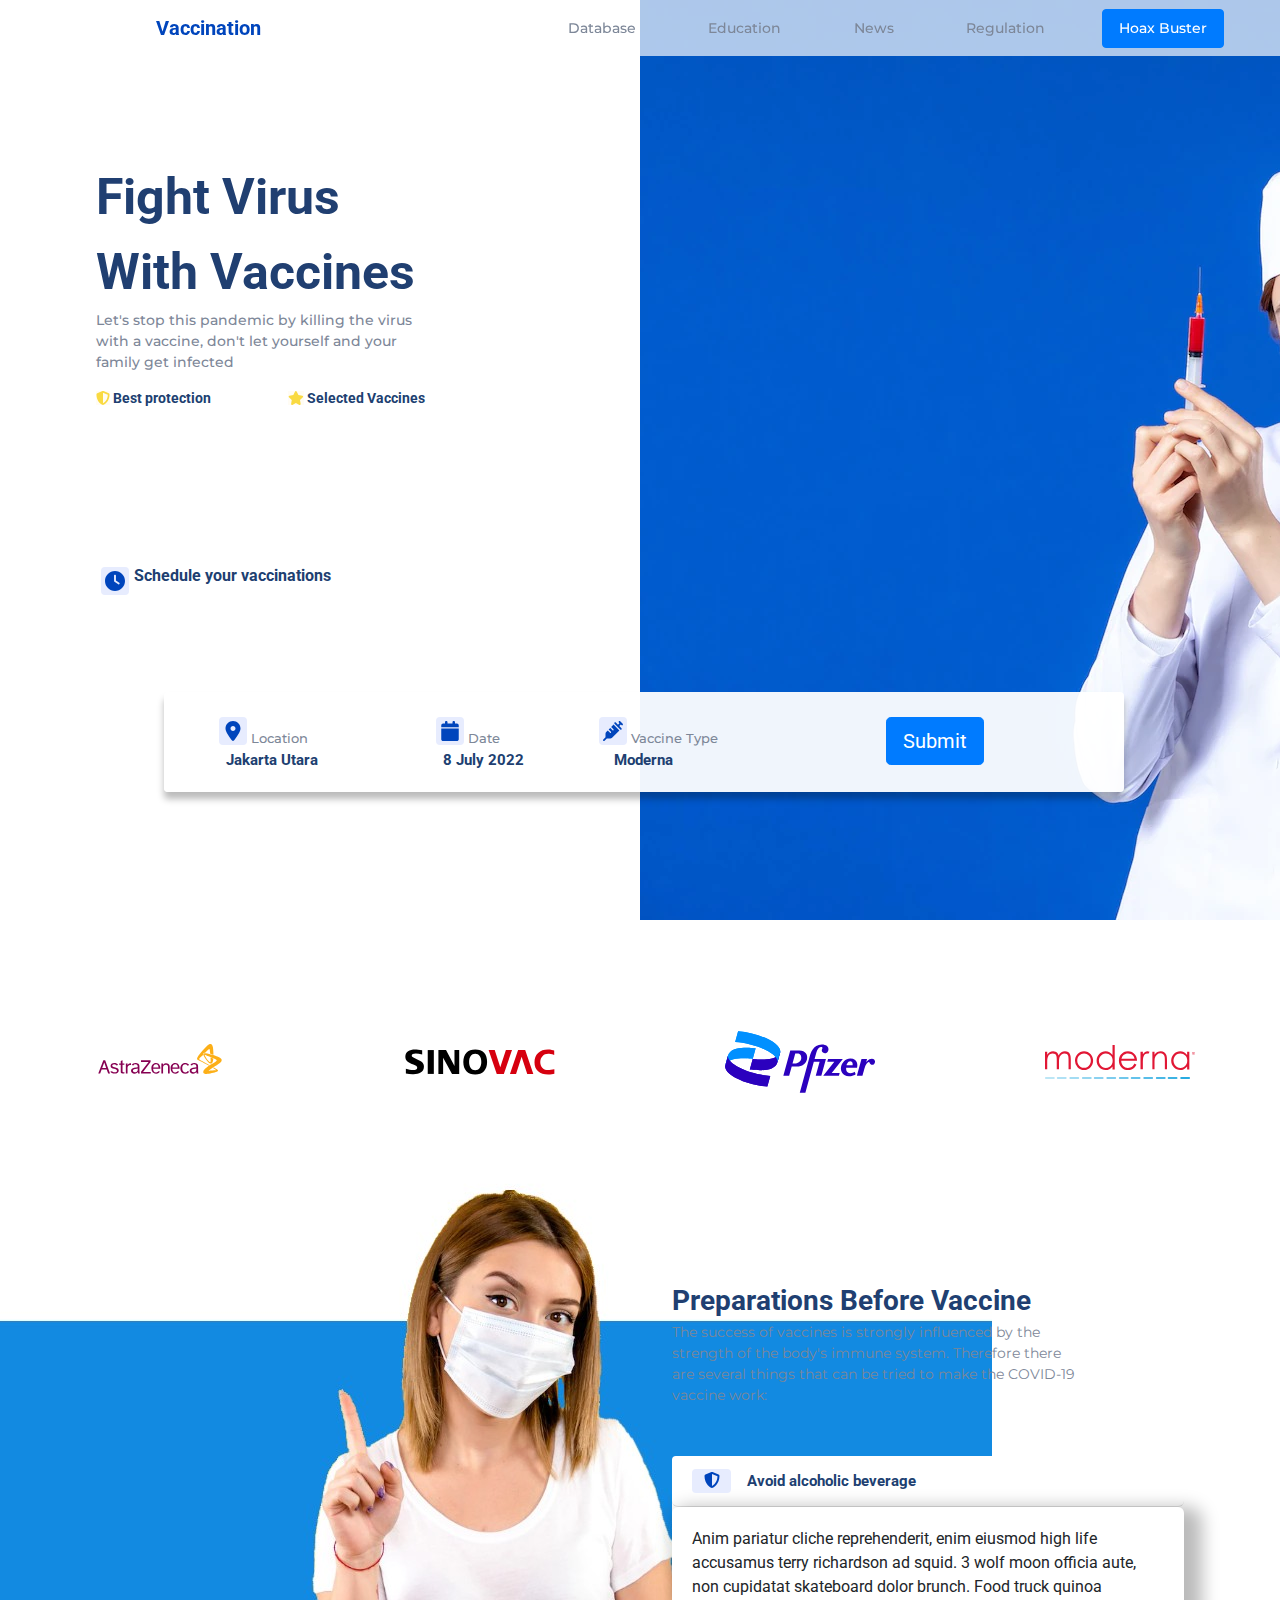
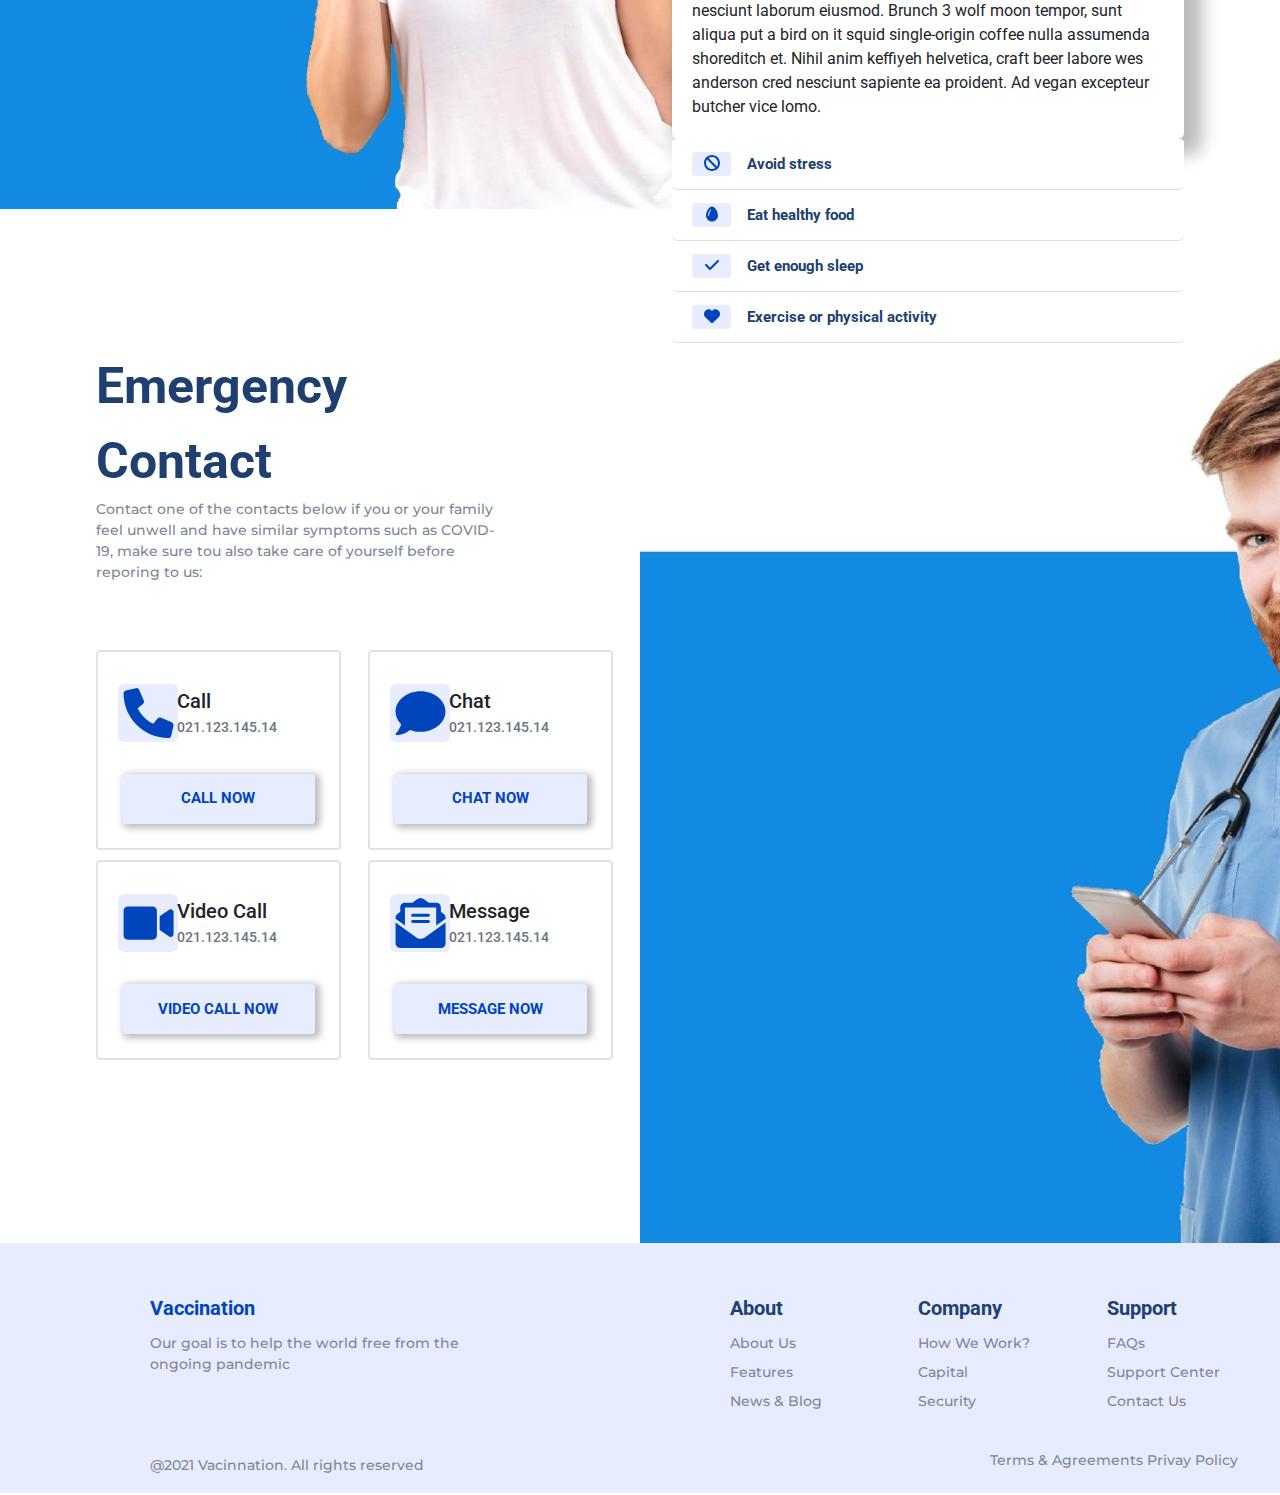
<file: pratica-ccs/index.html>
<!DOCTYPE html>
<html lang="en">

<head>
    <meta charset="UTF-8">
    <meta http-equiv="X-UA-Compatible" content="IE=edge">
    <meta name="viewport" content="width=device-width, initial-scale=1.0">
    <link rel="stylesheet" href="./src/css/index.css">
    <link rel="stylesheet" href="src/css/bootstrap.min.css">
</head>
<title>Vaccination</title>
</head>

<body>
    <nav>
        <!-- Image and text -->
        <nav class="navbar navbar-light  fixed-top menu">
            <a class="navbar-brand title" href="#">
                Vaccination
            </a>

            <a class="nav-link" href="#">Database</a>
            <a class="nav-link" href="#">Education</a>
            <a class="nav-link" href="#">News</a>
            <a class="nav-link" href="#">Regulation</a>

            <a class="nav-item nav-link btn btn-primary text-white" href="#">
                 Hoax Buster
            </a>

        </nav>

    </nav>
    <div class="container">
        <section id="generalInformation">
            <div class="col-md-12 row  ">
                <div class="col-md-6">
                    <div class="information">
                        <div class="row title-information">
                            Fight Virus With Vaccines
                        </div>
                        <div class="row description">
                            Let's stop this pandemic by killing the virus with a vaccine, don't let yourself and your
                            family
                            get infected
                        </div>
                        <div class="row icons-row">
                            <div class="col-md-6">
                                <i class="fa-solid fa-shield icon-custom"></i> Best protection
                            </div>
                            <div class="col-md-6">
                                <i class="fa-solid fa-star icon-custom"></i> Selected Vaccines
                            </div>
                        </div>

                        <div class="row schedule">
                            <i class="fa-solid fa-clock icon-clock icon-schedule"></i>

                            <div class="col-md-10 span-icon">
                                <span class=""> Schedule your vaccinations</span>

                            </div>
                        </div>
                    </div>


                </div>
                <div class="col-md-6 ">

                    <div class="column-photo">
                      <img src="src/images/enfermera.webp" alt="">
                    </div>
                </div>
            </div>
            <br>
            <br><br>


            <div class="card  col-md-9 card-info">
                <div class="col-md-9">
                    <div class="row data-headers col-md-12 description">
                        <div class="col-md-4">
                            <i class="fa-solid fa-location-dot  icon-schedule"></i>
                            Location
                        </div>
                        <div class="col-md-3">
                            <i class="fa-solid fa-calendar icon-schedule"></i>
                            Date
                        </div>
                        <div class="col-md-5">
                            <i class="fa-solid fa-syringe icon-schedule"></i>
                            Vaccine Type
                        </div>
                    </div>
                    <div class="row data col-md-12">
                        <div class="col-md-4 data-vaccination">
                            Jakarta Utara
                        </div>
                        <div class="col-md-3 data-vaccination">
                            8 July 2022
                        </div>
                        <div class="col-md-4 vaccine">
                            Moderna
                        </div>
                    </div>
                </div>
                <div class="col-md-2">
                    <a class=" btn btn-primary text-white btn-lg"> Submit</a>

                </div>

            </div>
        </section>

        <section id="logosInformation">
            <div class="text-center row">
                <section class="col-md-12" style=>
                    <div class="row footer-class">
                        <div class="col-md-3">
                            <img src="src/images/astrazeneca-seeklogo.com.svg" class="brand-vaccine" alt="">
                        </div>
                        <div class="col-md-3">
                            <img src="src/images/Sinovac_logo.svg" class="brand-vaccine" alt="">

                        </div>
                        <div class="col-md-3">
                            <img src="src/images/pfizer-new-2021-seeklogo.com-1.svg" class="brand-vaccine" alt="">

                        </div>
                        <div class="col-md-3">
                            <img src="src/images/moderna-logo.svg" class="brand-vaccine" alt="">

                        </div>
                    </div>

                </section>

            </div>
        </section>


        <section id="preparationInformation">
          <div class="col-md-12 row preparations ">
              <div class="col-md-6">
                  <div class="column-photo-left">
                    <img src="src/images/persona.jpg" alt="">
                  </div>
              </div>
              <div class="col-md-6 ">
                  <div class="preparations">
                      <div class="row subtitle-information">
                          Preparations Before Vaccine
                      </div>
                      <div class="row description-prep">
                          The success of vaccines is strongly influenced by the strength of the body's immune system.
                          Therefore there are several things that can be tried to make the COVID-19 vaccine work:
                      </div>

                      <div id="accordion">
                          <div class="card card-accordion">
                              <div class="card-header" id="headingOne">
                                  <div class="row col-md-12">
                                      <div class="col-md-1 icon-collapse">
                                          <i class="fa-solid fa-shield"></i>
                                      </div>
                                      <div class="col-md-7 ">
                                          <h5 class="mb-0">
                                              <button class="btn btn-link title-collapse" data-toggle="collapse"
                                                  data-target="#collapseOne" aria-expanded="true"
                                                  aria-controls="collapseOne">
                                                  Avoid alcoholic beverage
                                              </button>
                                          </h5>
                                      </div>

                                  </div>

                              </div>

                              <div id="collapseOne" class="collapse show" aria-labelledby="headingOne"
                                  data-parent="#accordion">
                                  <div class="card-body">
                                      Anim pariatur cliche reprehenderit, enim eiusmod high life
                                      accusamus terry richardson ad squid. 3 wolf moon officia aute,
                                      non cupidatat skateboard dolor brunch. Food truck quinoa nesciunt
                                      laborum eiusmod. Brunch 3 wolf moon tempor, sunt aliqua put a
                                      bird on it squid single-origin coffee nulla assumenda shoreditch
                                      et. Nihil anim keffiyeh helvetica, craft beer labore wes anderson
                                      cred nesciunt sapiente ea proident. Ad vegan excepteur butcher vice
                                      lomo.
                                  </div>
                              </div>
                          </div>
                          <div class="card card-accordion ">
                              <div class="card-header" id="headingTwo">
                                  <div class="row col-md-12">
                                      <div class="col-md-1 icon-collapse">
                                          <i class="fa-solid fa-ban"></i>
                                      </div>
                                      <div class="col-md-7 ">

                                          <h5 class="mb-0">
                                              <button class="btn btn-link collapsed title-collapse"
                                                  data-toggle="collapse" data-target="#collapseTwo"
                                                  aria-expanded="false" aria-controls="collapseTwo">
                                                  Avoid stress
                                              </button>
                                          </h5>
                                      </div>

                                  </div>

                              </div>
                              <div id="collapseTwo" class="collapse" aria-labelledby="headingTwo"
                                  data-parent="#accordion">
                                  <div class="card-body">
                                      Anim pariatur cliche reprehenderit, enim eiusmod high life
                                      accusamus terry richardson ad squid. 3 wolf moon officia aute,
                                      non cupidatat skateboard dolor brunch. Food truck quinoa nesciunt
                                      laborum eiusmod. Brunch 3 wolf moon tempor, sunt aliqua put a
                                      bird on it squid single-origin coffee nulla assumenda shoreditch
                                      et. Nihil anim keffiyeh helvetica, craft beer labore wes anderson
                                      cred nesciunt sapiente ea proident. Ad vegan excepteur butcher vice
                                      lomo.
                                  </div>
                              </div>
                          </div>
                          <div class="card card-accordion">
                              <div class="card-header" id="headingThree">
                                  <div class="row col-md-12">
                                      <div class="col-md-1 icon-collapse">
                                          <i class="fa-solid fa-egg"></i>
                                      </div>
                                      <div class="col-md-7 ">

                                          <h5 class="mb-0">
                                              <button class="btn btn-link collapsed title-collapse"
                                                  data-toggle="collapse" data-target="#collapseThree"
                                                  aria-expanded="false" aria-controls="collapseTwo">
                                                  Eat healthy food
                                              </button>
                                          </h5>
                                      </div>

                                  </div>



                              </div>
                              <div id="collapseThree" class="collapse" aria-labelledby="headingThree"
                                  data-parent="#accordion">
                                  <div class="card-body">
                                      Anim pariatur cliche reprehenderit, enim eiusmod high life
                                      accusamus terry richardson ad squid. 3 wolf moon officia aute,
                                      non cupidatat skateboard dolor brunch. Food truck quinoa nesciunt
                                      laborum eiusmod. Brunch 3 wolf moon tempor, sunt aliqua put a
                                      bird on it squid single-origin coffee nulla assumenda shoreditch
                                      et. Nihil anim keffiyeh helvetica, craft beer labore wes anderson
                                      cred nesciunt sapiente ea proident. Ad vegan excepteur butcher vice
                                      lomo.
                                  </div>
                              </div>
                          </div>

                          <div class="card card-accordion">
                              <div class="card-header" id="headingThree">
                                  <div class="row col-md-12">
                                      <div class="col-md-1 icon-collapse">
                                          <i class="fa-solid fa-check"></i>
                                      </div>
                                      <div class="col-md-7 ">
                                          <h5 class="mb-0">
                                              <button class="btn btn-link collapsed title-collapse"
                                                  data-toggle="collapse" data-target="#collapseFour"
                                                  aria-expanded="false" aria-controls="collapseTwo">
                                                  Get enough sleep
                                              </button>
                                          </h5>
                                      </div>
                                      <div class="col-md-2">
                                      </div>
                                  </div>



                              </div>
                              <div id="collapseFour" class="collapse" aria-labelledby="headingFour"
                                  data-parent="#accordion">
                                  <div class="card-body">
                                      Anim pariatur cliche reprehenderit, enim eiusmod high life
                                      accusamus terry richardson ad squid. 3 wolf moon officia aute,
                                      non cupidatat skateboard dolor brunch. Food truck quinoa nesciunt
                                      laborum eiusmod. Brunch 3 wolf moon tempor, sunt aliqua put a
                                      bird on it squid single-origin coffee nulla assumenda shoreditch
                                      et. Nihil anim keffiyeh helvetica, craft beer labore wes anderson
                                      cred nesciunt sapiente ea proident. Ad vegan excepteur butcher vice
                                      lomo.
                                  </div>
                              </div>
                          </div>

                          <div class="card card-accordion">
                              <div class="card-header" id="headingThree">
                                  <div class="row col-md-12">
                                      <div class="col-md-1 icon-collapse">
                                          <i class="fa-solid fa-heart"></i>
                                      </div>
                                      <div class="col-md-7 ">
                                          <h5 class="mb-0">
                                              <button class="btn btn-link collapsed title-collapse"
                                                  data-toggle="collapse" data-target="#collapseFive"
                                                  aria-expanded="false" aria-controls="collapseFive">
                                                  Exercise or physical activity
                                              </button>
                                          </h5>
                                      </div>
                                      <div class="col-md-2">
                                      </div>
                                  </div>



                              </div>
                              <div id="collapseFive" class="collapse" aria-labelledby="headingFive"
                                  data-parent="#accordion">
                                  <div class="card-body">
                                      Anim pariatur cliche reprehenderit, enim eiusmod high life
                                      accusamus terry richardson ad squid. 3 wolf moon officia aute,
                                      non cupidatat skateboard dolor brunch. Food truck quinoa nesciunt
                                      laborum eiusmod. Brunch 3 wolf moon tempor, sunt aliqua put a
                                      bird on it squid single-origin coffee nulla assumenda shoreditch
                                      et. Nihil anim keffiyeh helvetica, craft beer labore wes anderson
                                      cred nesciunt sapiente ea proident. Ad vegan excepteur butcher vice
                                      lomo. </div>
                              </div>
                          </div>
                      </div>
                  </div>
              </div>
          </div>


      </section>

        <section id="generalInformation">
            <div class="col-md-12 row  ">
                <div class="col-md-6">
                    <div class="information-contact">
                        <div class="row title-information">
                            Emergency Contact
                        </div>
                        <div class="row description-contact">
                            Contact one of the contacts below if you or your family feel unwell
                            and have similar symptoms such as COVID-19, make sure tou also take care
                            of yourself before reporing to us:
                        </div>
                    </div>

                    <div class="information-contact contact">
                        <div class="row col-md-12 row-contact">
                            <div class="col-md-6">
                                <div class="contacto-card card">
                                    <div class="row contact-info">
                                        <div class="col-md-2">
                                            <i class="fa-solid fa-phone icon-contact"></i>
                                        </div>
                                        <div class="col-md-8">
                                            <div class="card-body contact-body-card">
                                                <h5 class="card-title">Call</h5>
                                                <h6 class="card-subtitle mb-2 text-muted">
                                                    021.123.145.14</h6>

                                            </div>
                                        </div>
                                    </div>
                                    <div class="row">
                                        <button class="button-nav button-submit button-contact"> CALL NOW</button>

                                    </div>

                                </div>
                            </div>
                            <div class="col-md-6">
                                <div class="contacto-card card">
                                    <div class="row contact-info">
                                        <div class="col-md-2">
                                            <i class="fa-solid fa-comment icon-contact"></i>
                                        </div>
                                        <div class="col-md-8">
                                            <div class="card-body contact-body-card">
                                                <h5 class="card-title">Chat</h5>
                                                <h6 class="card-subtitle mb-2 text-muted">
                                                    021.123.145.14</h6>

                                            </div>
                                        </div>
                                    </div>
                                    <div class="row">
                                        <button class="button-nav button-submit button-contact"> CHAT NOW</button>

                                    </div>

                                </div>
                            </div>
                        </div>

                        <div class="row col-md-12 row-contact">
                            <div class="col-md-6">
                                <div class="contacto-card card">
                                    <div class="row contact-info">
                                        <div class="col-md-2">
                                            <i class="fa-solid fa-video icon-contact"></i>
                                        </div>
                                        <div class="col-md-8">
                                            <div class="card-body contact-body-card">
                                                <h5 class="card-title">Video Call</h5>
                                                <h6 class="card-subtitle mb-2 text-muted">
                                                    021.123.145.14</h6>

                                            </div>
                                        </div>
                                    </div>
                                    <div class="row">
                                        <button class="button-nav button-submit button-contact"> VIDEO CALL NOW</button>

                                    </div>

                                </div>
                            </div>
                            <div class="col-md-6">
                                <div class="contacto-card card">
                                    <div class="row contact-info">
                                        <div class="col-md-2">
                                            <i class="fa-solid fa-envelope-open-text icon-contact"></i>
                                        </div>
                                        <div class="col-md-8">
                                            <div class="card-body contact-body-card">
                                                <h5 class="card-title">Message</h5>
                                                <h6 class="card-subtitle mb-2 text-muted">
                                                    021.123.145.14</h6>

                                            </div>
                                        </div>
                                    </div>
                                    <div class="row">
                                        <button class="button-nav button-submit button-contact"> MESSAGE NOW</button>

                                    </div>

                                </div>
                            </div>
                        </div>
                    </div>

                </div>
                <div class="col-md-6 ">
                    <div class="column-photo-contact">
                      <img src="src/images/enfermero.jpg" alt="">
                    </div>
                </div>
            </div>


        </section>
    </div>



    <footer class="footer-vaccination">
        <div class="row">
            <div class="col-md-6">
                <a class="vaccination-title">
                    Vaccination
                </a>

                <div class="description">
                    <div class="description-options">
                        Our goal is to help the world free from the ongoing pandemic

                    </div>

                    <p class="credits">@2021 Vacinnation. All rights reserved</p>
                </div>
            </div>
            <div class="col-md-6 row">
                <div class="col-md-4 ">
                    <div class="footer-options">
                        About
                    </div>
                    <div class="description">

                        <div class="description-options">
                            <label for="">About Us</label> <br>
                            <label for="">Features</label><br>
                            <label for="">News & Blog</label>
                        </div>

                    </div>

                </div>
                <div class="col-md-4">
                    <div class="footer-options">
                        Company
                    </div>
                    <div class="description">
                        <div class="description-options">
                            <label for="">How We Work?</label> <br>
                            <label for="">Capital</label><br>
                            <label for="">Security</label>
                        </div>
                        <p class="credits-options">
                            <label for="">Terms & Agreements</label>
                            <label for="">Privay Policy</label>
                        </p>

                    </div>

                </div>
                <div class="col-md-4">
                    <div class="footer-options">
                        Support
                    </div>
                    <div class="description">
                        <div class="description-options">
                            <label for="">FAQs</label> <br>
                            <label for="">Support Center</label><br>
                            <label for="">Contact Us</label>
                        </div>
                    </div>


                </div>

            </div>
        </div>
    </footer>

</body>
<script src="src/js/fontawesome/brands.js"></script>
<script src="src/js/fontawesome/solid.js"></script>
<script src="src/js/fontawesome/fontawesome.js"></script>
<script src="src/js/bootstrap.min.js"></script>
</html>
</file>
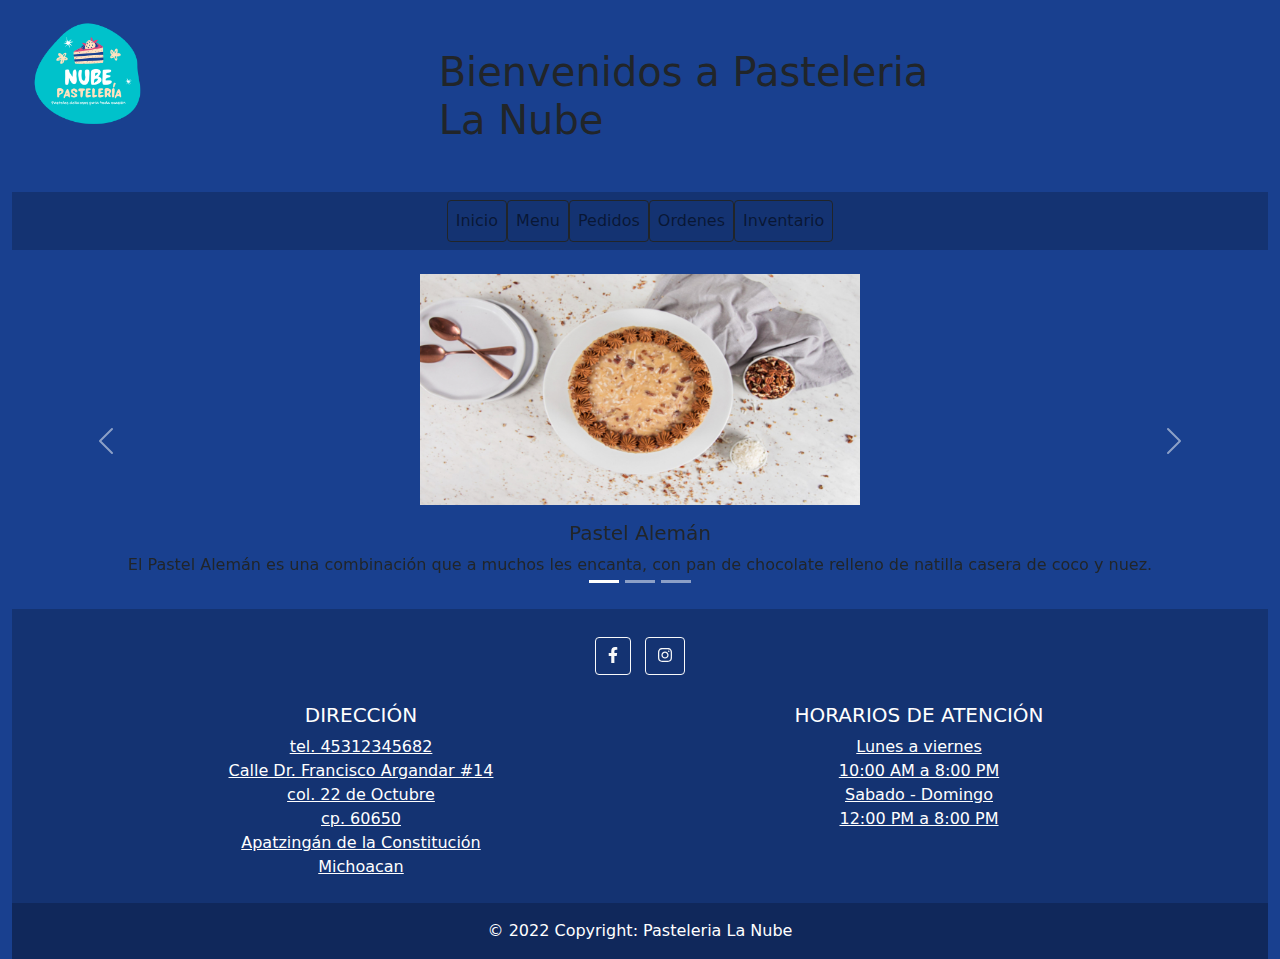
<file: Pratica-HTML-pasteleria/index.html>
<!DOCTYPE html>
<html lang="en">
<head>
    <meta charset="UTF-8">
    <meta http-equiv="X-UA-Compatible" content="IE=edge">
    <meta name="viewport" content="width=device-width, initial-scale=1.0">
    <link rel="shortcut icon" href="img/logo.png">
    <title>Pasteleria La Nube</title>
    <link rel="stylesheet" href="bootstrap-5.1.3-dist/css/bootstrap.min.css">

</head>
<body style="background-color:#19408F">
  
  <div class="container-fluid">
   <!-- encabezado -->
    <div class="row">
        <div class="col-md-4"  >
            <img src="img/logo.png"  alt="..." width="150px">
        </div>
        <div class="col-md-5" >
          <h1  class="m-5 mx-auto">Bienvenidos a Pasteleria La Nube</h1> 
        </div>
    <div>
       <!-- Menu -->
        <nav class="navbar navbar-expand-lg navbar-light "style="background-color: rgba(0, 0, 0, 0.2);">
            <div class="container-fluid">
              <button class="navbar-toggler" type="button" data-bs-toggle="collapse" data-bs-target="#navbarNavAltMarkup" aria-controls="navbarNavAltMarkup" aria-expanded="false" aria-label="Toggle navigation">
                <span class="navbar-toggler-icon"></span>
              </button>
              <div class="collapse navbar-collapse justify-content-center" id="navbarNavAltMarkup">
                <div class="navbar-nav">
                  <a class="nav-link btn btn-outline-dark" href="index.html">Inicio</a>
                  <a class="nav-link btn btn-outline-dark" href="menu.html">Menu</a>
                  <a class="nav-link btn btn-outline-dark" href="Pedidos.html">Pedidos</a>
                  <a class="nav-link btn btn-outline-dark" href="ordenes.html">Ordenes</a>
                  <a class="nav-link btn btn-outline-dark" href="inventario.html">Inventario</a>
                </div>
              </div>
            </div>
          </nav>
     <!-- Carusel -->
     <br>
        <div id="carouselExampleCaptions" class="carousel slide" data-bs-ride="carousel">
            <div class="carousel-indicators">
              <button type="button" data-bs-target="#carouselExampleCaptions" data-bs-slide-to="0" class="active" aria-current="true" aria-label="Slide 1"></button>
              <button type="button" data-bs-target="#carouselExampleCaptions" data-bs-slide-to="1" aria-label="Slide 2"></button>
              <button type="button" data-bs-target="#carouselExampleCaptions" data-bs-slide-to="2" aria-label="Slide 3"></button>
            </div>
            <div class="carousel-inner">
              <div class="carousel-item active">
                <img src="img/pastel-aleman/web-pastel-aleman-1-1000x600.jpg" class="mx-auto d-block" width="35%" alt="...">
                <div class="text-center p-3">
                  <h5>Pastel Alemán</h5>
                  <p>El Pastel Alemán es una combinación que a muchos les encanta, con pan de chocolate relleno de natilla casera de coco y nuez.</p>
                </div>
              </div>
              <div class="carousel-item">
                <img src="img/pastel-boston-chocolate/web-pastel-boston-chocolate-2.jpg" class="mx-auto d-block" width="35%"  alt="...">
                <div class="text-center p-3">
                  <h5>Pastel Boston Chocolate</h5>
                  <p>El Pastel Boston Chocolate es uno de los favoritos por su delicioso pan chocolate y relleno de nuestra especial natilla boston, decorado con crema, chispitas y chocolate líquido. Pídelo también en pan sabor Vainilla.</p>
                </div>
              </div>
              <div class="carousel-item">
                <img src="img/pastel-de-mazapan/web-pastel-de-mazapan-3.jpg" class="mx-auto d-block" width="35%"  alt="...">
                <div class="text-center p-3">
                  <h5>Pastel de Mazapán</h5>
                  <p>Pastel de Mazapán para los amantes del cacahuate, delicioso pastel con pan sabor vainilla, relleno de crema con mazapán, pipitoria y caramelo, decorado con nuestro riquísimo betún de crema de cacahuate.</p>
                </div>
              </div>
            </div>
            <button class="carousel-control-prev" type="button" data-bs-target="#carouselExampleCaptions" data-bs-slide="prev">
              <span class="carousel-control-prev-icon" aria-hidden="true"></span>
              <span class="visually-hidden">Previous</span>
            </button>
            <button class="carousel-control-next" type="button" data-bs-target="#carouselExampleCaptions" data-bs-slide="next">
              <span class="carousel-control-next-icon" aria-hidden="true"></span>
              <span class="visually-hidden">Next</span>
            </button>
          </div>
 <!-- Footer -->
<footer class="text-center text-white" style="background-color: rgba(0, 0, 0, 0.2);">
    <!-- Grid container -->
    <div class="container p-4">
      <!-- Section: Social media -->
      <section class="mb-4">
        <!-- Facebook -->
        <a class="btn btn-outline-light btn-floating m-1" href="#!" role="button"
          ><i class="fab fa-facebook-f"></i
        ></a>
  
        <!-- Instagram -->
        <a class="btn btn-outline-light btn-floating m-1" href="#!" role="button"
          ><i class="fab fa-instagram"></i
        ></a>
  
      </section>
      <!-- Section: Social media -->
    
      <!-- Section: Links -->
      <section class="">
        <!--Grid row-->
        <div class="row">
          <!--Grid column-->
          <div class="col-lg-6 col-md-12 mb-4 mb-md-0">
            <h5 class="text-uppercase">Dirección</h5>
  
            <ul class="list-unstyled mb-0">
              <li>
                <a  class="text-white">tel. 45312345682</a>
              </li>
              <li>
                <a  class="text-white">Calle Dr. Francisco Argandar #14</a>
              </li>
              <li>
                <a  class="text-white">col. 22 de Octubre</a>
              </li>
              <li>
                <a  class="text-white">cp. 60650</a>
              </li>
              <li>
                <a  class="text-white">Apatzingán de la Constitución</a>
              </li>
              <li>
                <a  class="text-white">Michoacan</a>
              </li>
            </ul>
          </div>
          <!--Grid column-->
  
          <!--Grid column-->
          <div class="col-lg-6 col-md-12 mb-4 mb-md-0">
            <h5 class="text-uppercase">Horarios de Atención</h5>
  
            <ul class="list-unstyled mb-0">
              <li>
                <a class="text-white">Lunes a viernes</a>
              </li>
              <li>
                <a  class="text-white">10:00 AM a 8:00 PM</a>
              </li>
              <li>
                <a  class="text-white">Sabado - Domingo</a>
              </li>
              <li>
                <a  class="text-white">12:00 PM a 8:00 PM</a>
              </li>
            </ul>
          </div>
          <!--Grid column-->
  
        </div>
        <!--Grid row-->
      </section>
      <!-- Section: Links -->
    </div>
    <!-- Grid container -->
  
    <!-- Copyright -->
    <div class="text-center p-3" style="background-color: rgba(0, 0, 0, 0.2);">
      © 2022 Copyright: Pasteleria La Nube
    </div>
    <!-- Copyright -->
  </footer>
  <!-- Footer -->
</div>
</body>
    <script src="bootstrap-5.1.3-dist/js/bootstrap.min.js"></script>
    <script defer src="fontawesome/brands.js"></script>
    <script defer src="fontawesome/solid.js"></script>
    <script defer src="fontawesome/fontawesome.js"></script>
</html>
</file>
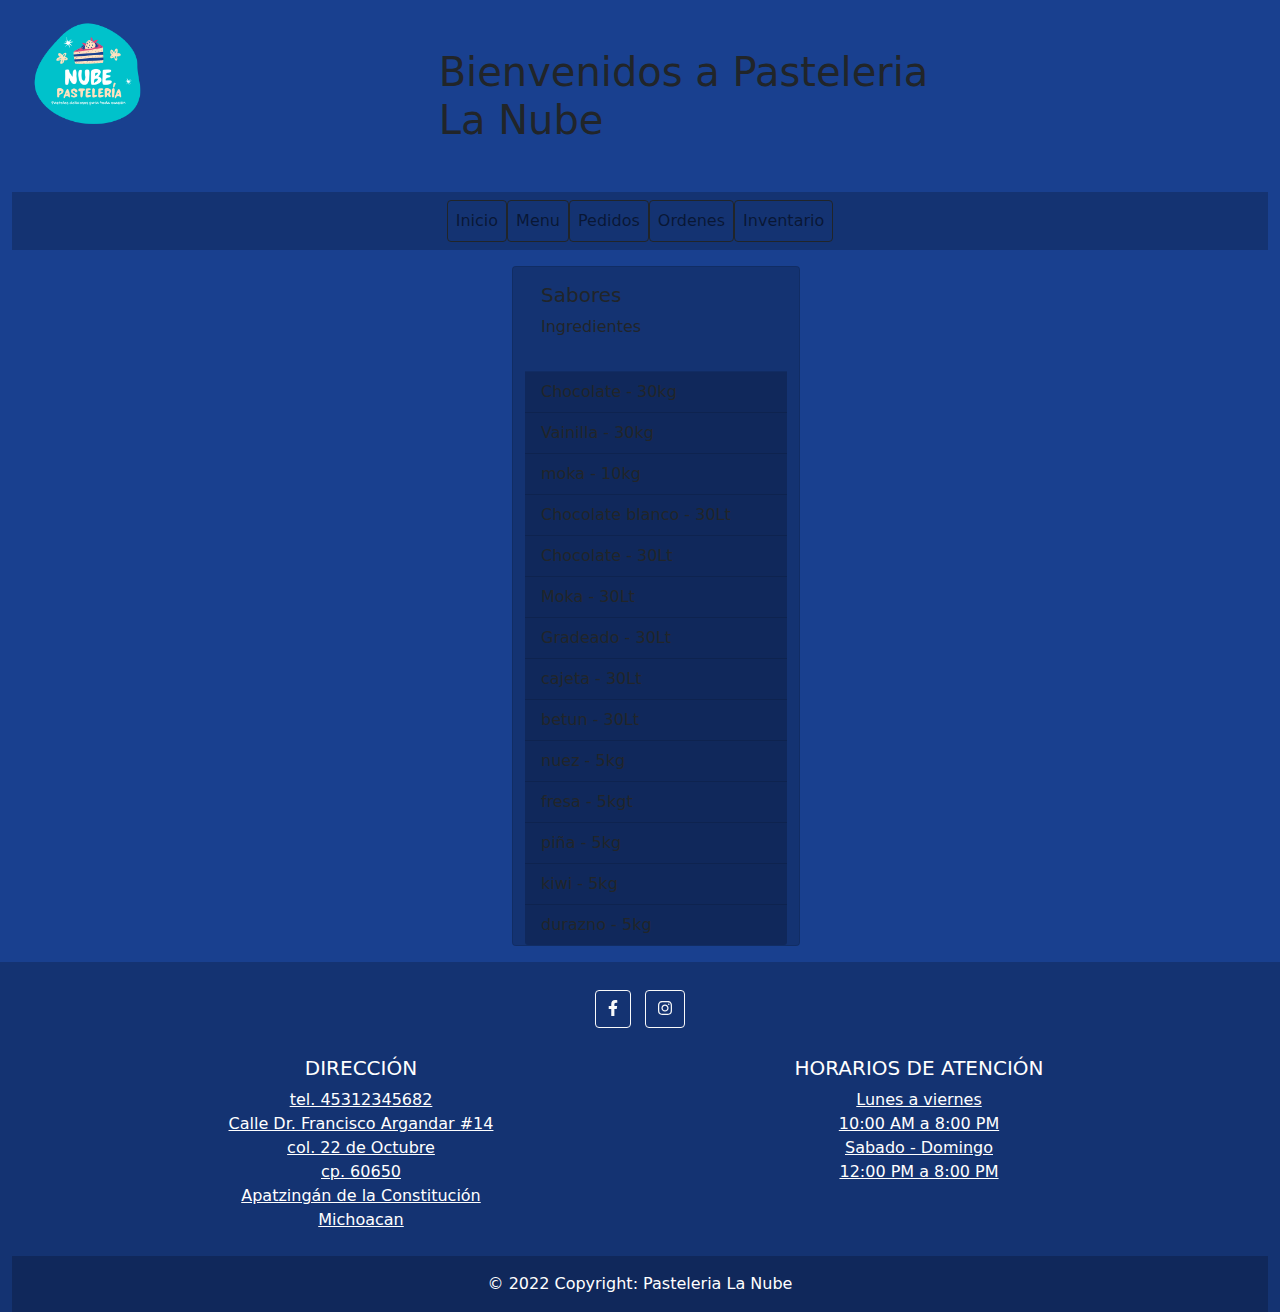
<file: Pratica-HTML-pasteleria/inventario.html>
<!DOCTYPE html>
<html lang="en">
<head>
    <meta charset="UTF-8">
    <meta http-equiv="X-UA-Compatible" content="IE=edge">
    <meta name="viewport" content="width=device-width, initial-scale=1.0">
    <link rel="shortcut icon" href="img/logo.png">
    <title>Pasteleria La Nube</title>
    <link rel="stylesheet" href="bootstrap-5.1.3-dist/css/bootstrap.min.css">

</head>
<body style="background-color:#19408F">
  
  <div class="container-fluid">
   <!-- encabezado -->
    <div class="row">
        <div class="col-md-4"  >
            <img src="img/logo.png"  alt="..." width="150px">
        </div>
        <div class="col-md-5" >
          <h1  class="m-5 mx-auto">Bienvenidos a Pasteleria La Nube</h1> 
        </div>
    <div>
       <!-- Menu -->
        <nav class="navbar navbar-expand-lg navbar-light "style="background-color: rgba(0, 0, 0, 0.2);">
            <div class="container-fluid">
              <button class="navbar-toggler" type="button" data-bs-toggle="collapse" data-bs-target="#navbarNavAltMarkup" aria-controls="navbarNavAltMarkup" aria-expanded="false" aria-label="Toggle navigation">
                <span class="navbar-toggler-icon"></span>
              </button>
              <div class="collapse navbar-collapse justify-content-center" id="navbarNavAltMarkup">
                <div class="navbar-nav">
                  <a class="nav-link btn btn-outline-dark" href="index.html">Inicio</a>
                  <a class="nav-link btn btn-outline-dark" href="menu.html">Menu</a>
                  <a class="nav-link btn btn-outline-dark" href="Pedidos.html">Pedidos</a>
                  <a class="nav-link btn btn-outline-dark" href="ordenes.html">Ordenes</a>
                  <a class="nav-link btn btn-outline-dark" href="inventario.html">Inventario</a>
                </div>
                </div>
              </div>
            </div>
          </nav>
     <!-- Carusel -->
     <div class="container m-3 row justify-content-center">
            <div class="card" style="width: 18rem; background-color: rgba(0, 0, 0, 0.2);">
              <div class="card-body">
                <h5 class="card-title">Sabores</h5>
                <p>Ingredientes</p>
              </div>
              <ul class="list-group list-group-flush">
                <li class="list-group-item" style="background-color: rgba(0, 0, 0, 0.2);">Chocolate - 30kg</li>
                <li class="list-group-item" style="background-color: rgba(0, 0, 0, 0.2);">Vainilla - 30kg</li>
                <li class="list-group-item" style="background-color: rgba(0, 0, 0, 0.2);">moka - 10kg</li>
                <li class="list-group-item" style="background-color: rgba(0, 0, 0, 0.2);">Chocolate blanco - 30Lt</li>
                <li class="list-group-item" style="background-color: rgba(0, 0, 0, 0.2);">Chocolate - 30Lt</li>
                <li class="list-group-item" style="background-color: rgba(0, 0, 0, 0.2);">Moka - 30Lt</li>
                <li class="list-group-item" style="background-color: rgba(0, 0, 0, 0.2);">Gradeado - 30Lt</li>
                <li class="list-group-item" style="background-color: rgba(0, 0, 0, 0.2);">cajeta - 30Lt</li>
                <li class="list-group-item" style="background-color: rgba(0, 0, 0, 0.2);">betun - 30Lt</li>
                <li class="list-group-item" style="background-color: rgba(0, 0, 0, 0.2);">nuez - 5kg</li>
                <li class="list-group-item" style="background-color: rgba(0, 0, 0, 0.2);">fresa - 5kgt</li>
                <li class="list-group-item" style="background-color: rgba(0, 0, 0, 0.2);">piña - 5kg</li>
                <li class="list-group-item" style="background-color: rgba(0, 0, 0, 0.2);">kiwi - 5kg</li>
                <li class="list-group-item" style="background-color: rgba(0, 0, 0, 0.2);">durazno - 5kg</li>
              </ul>
            </div>
          </div>
 <!-- Footer -->
<footer class="text-center text-white" style="background-color: rgba(0, 0, 0, 0.2);">
    <!-- Grid container -->
    <div class="container p-4">
      <!-- Section: Social media -->
      <section class="mb-4">
        <!-- Facebook -->
        <a class="btn btn-outline-light btn-floating m-1" href="#!" role="button"
          ><i class="fab fa-facebook-f"></i
        ></a>
  
        <!-- Instagram -->
        <a class="btn btn-outline-light btn-floating m-1" href="#!" role="button"
          ><i class="fab fa-instagram"></i
        ></a>
  
      </section>
      <!-- Section: Social media -->
    
      <!-- Section: Links -->
      <section class="">
        <!--Grid row-->
        <div class="row">
           <!--Grid column-->
           <div class="col-lg-6 col-md-12 mb-4 mb-md-0">
            <h5 class="text-uppercase">Dirección</h5>
  
            <ul class="list-unstyled mb-0">
              <li>
                <a  class="text-white">tel. 45312345682</a>
              </li>
              <li>
                <a  class="text-white">Calle Dr. Francisco Argandar #14</a>
              </li>
              <li>
                <a  class="text-white">col. 22 de Octubre</a>
              </li>
              <li>
                <a  class="text-white">cp. 60650</a>
              </li>
              <li>
                <a  class="text-white">Apatzingán de la Constitución</a>
              </li>
              <li>
                <a  class="text-white">Michoacan</a>
              </li>
            </ul>
          </div>
          <!--Grid column-->
  
          <!--Grid column-->
          <div class="col-lg-6 col-md-12 mb-4 mb-md-0">
            <h5 class="text-uppercase">Horarios de Atención</h5>
  
            <ul class="list-unstyled mb-0">
              <li>
                <a class="text-white">Lunes a viernes</a>
              </li>
              <li>
                <a  class="text-white">10:00 AM a 8:00 PM</a>
              </li>
              <li>
                <a  class="text-white">Sabado - Domingo</a>
              </li>
              <li>
                <a  class="text-white">12:00 PM a 8:00 PM</a>
              </li>
            </ul>
          </div>
          <!--Grid column-->
  
        </div>
        <!--Grid row-->
      </section>
      <!-- Section: Links -->
    </div>
    <!-- Grid container -->
  
    <!-- Copyright -->
    <div class="text-center p-3" style="background-color: rgba(0, 0, 0, 0.2);">
      © 2022 Copyright: Pasteleria La Nube
    </div>
    <!-- Copyright -->
  </footer>
  <!-- Footer -->
</div>
</body>
    <script src="bootstrap-5.1.3-dist/js/bootstrap.min.js"></script>
    <script defer src="fontawesome/brands.js"></script>
    <script defer src="fontawesome/solid.js"></script>
    <script defer src="fontawesome/fontawesome.js"></script>
</html>
</file>
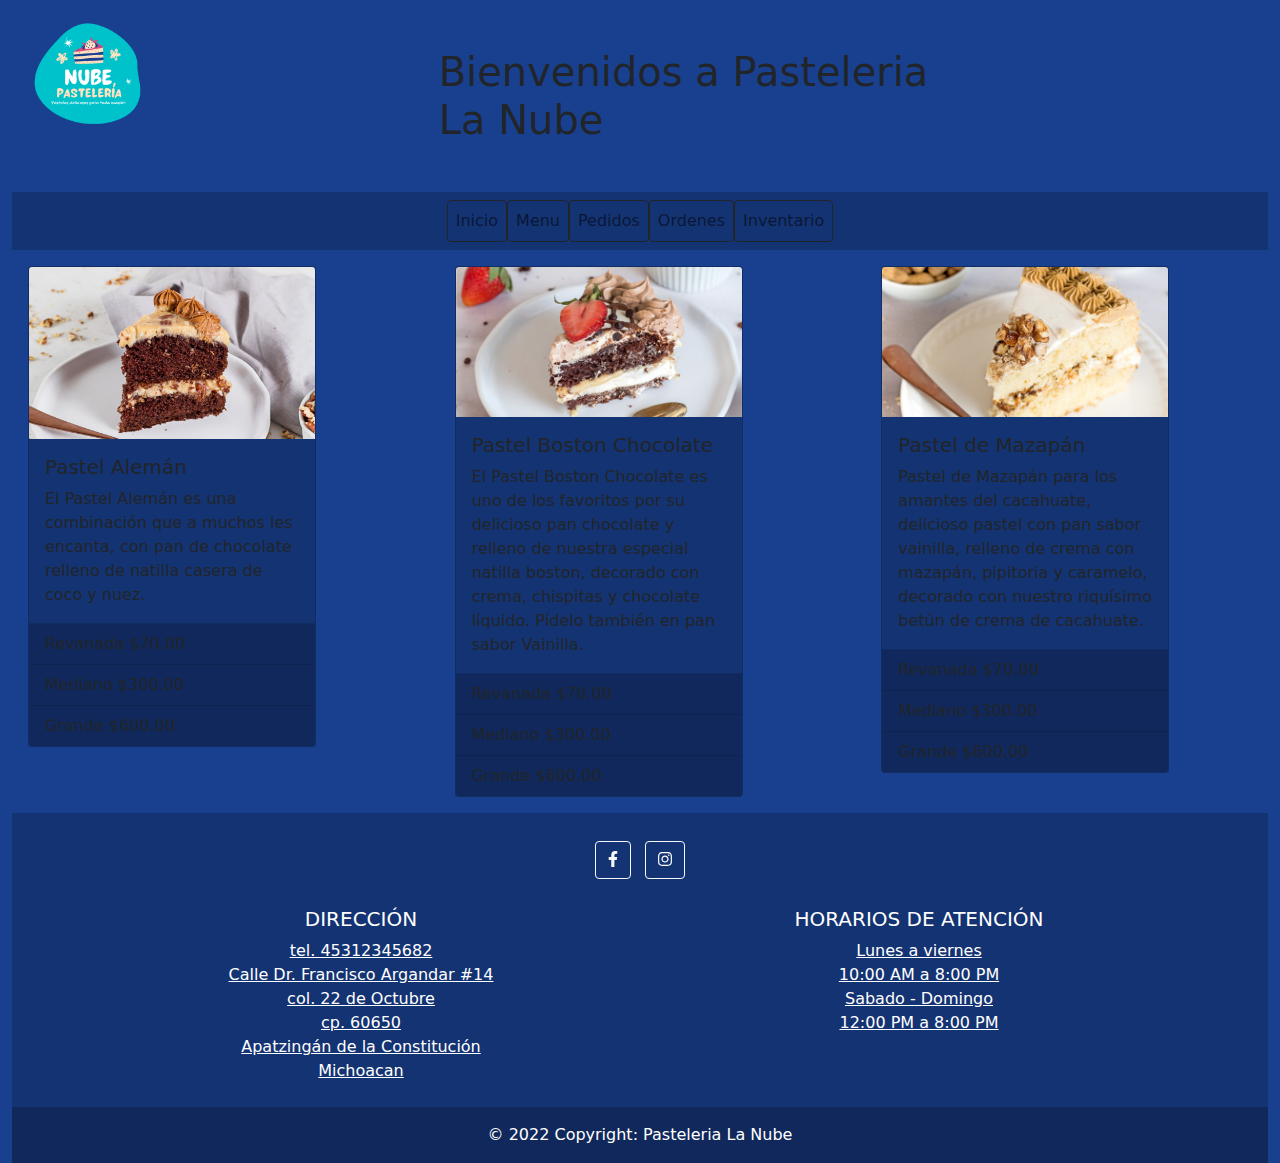
<file: Pratica-HTML-pasteleria/menu.html>
<!DOCTYPE html>
<html lang="en">
<head>
    <meta charset="UTF-8">
    <meta http-equiv="X-UA-Compatible" content="IE=edge">
    <meta name="viewport" content="width=device-width, initial-scale=1.0">
    <link rel="shortcut icon" href="img/logo.png">
    <title>Pasteleria La Nube</title>
    <link rel="stylesheet" href="bootstrap-5.1.3-dist/css/bootstrap.min.css">

</head>
<body style="background-color:#19408F">
  <div class="container-fluid">
   <!-- encabezado -->
    <div class="row">
        <div class="col-md-4"  >
            <img src="img/logo.png"  alt="..." width="150px">
        </div>
        <div class="col-md-5" >
          <h1  class="m-5 mx-auto">Bienvenidos a Pasteleria La Nube</h1> 
        </div>
    <div>
      <!-- encabezado -->
       <!-- Menu -->
        <nav class="navbar navbar-expand-lg navbar-light "style="background-color: rgba(0, 0, 0, 0.2);">
            <div class="container-fluid">
              <button class="navbar-toggler" type="button" data-bs-toggle="collapse" data-bs-target="#navbarNavAltMarkup" aria-controls="navbarNavAltMarkup" aria-expanded="false" aria-label="Toggle navigation">
                <span class="navbar-toggler-icon"></span>
              </button>
              <div class="collapse navbar-collapse justify-content-center" id="navbarNavAltMarkup">
                <div class="navbar-nav">
                  <a class="nav-link btn btn-outline-dark" href="index.html">Inicio</a>
                  <a class="nav-link btn btn-outline-dark" href="menu.html">Menu</a>
                  <a class="nav-link btn btn-outline-dark" href="Pedidos.html">Pedidos</a>
                  <a class="nav-link btn btn-outline-dark" href="ordenes.html">Ordenes</a>
                  <a class="nav-link btn btn-outline-dark" href="inventario.html">Inventario</a>
                </div>
                </div>
              </div>
            </div>
          </nav>
          <!-- Menu -->
          <div class="container m-3">
            <div class="row">
              <div class="col">
                <div class="card" style="width: 18rem; background-color: rgba(0, 0, 0, 0.2);">
                  <img src="img/pastel-aleman/web-pastel-aleman-2-1000x600.jpg" class="card-img-top" alt="...">
                  <div class="card-body">
                    <h5 class="card-title">Pastel Alemán</h5>
                    <p class="card-text">El Pastel Alemán es una combinación que a muchos les encanta, con pan de chocolate relleno de natilla casera de coco y nuez.</p>
                  </div>
                  <ul class="list-group list-group-flush">
                    <li class="list-group-item" style="background-color: rgba(0, 0, 0, 0.2);">Revanada $70.00</li>
                    <li class="list-group-item" style="background-color: rgba(0, 0, 0, 0.2);">Mediano  $300.00</li>
                    <li class="list-group-item" style="background-color: rgba(0, 0, 0, 0.2);">Grande   $600.00</li>
                  </ul>
                </div>
              </div>
              <div class="col">
                <div class="card" style="width: 18rem; background-color: rgba(0, 0, 0, 0.2);">
                  <img src="img/pastel-boston-chocolate/web-pastel-boston-chocolate-1.jpg" class="card-img-top" alt="...">
                  <div class="card-body">
                    <h5 class="card-title">Pastel Boston Chocolate</h5>
                    <p class="card-text">El Pastel Boston Chocolate es uno de los favoritos por su delicioso pan chocolate y relleno de nuestra especial natilla boston, decorado con crema, chispitas y chocolate líquido. Pídelo también en pan sabor Vainilla.</p>
                  </div>
                  <ul class="list-group list-group-flush">
                    <li class="list-group-item" style="background-color: rgba(0, 0, 0, 0.2);">Revanada $70.00</li>
                    <li class="list-group-item" style="background-color: rgba(0, 0, 0, 0.2);">Mediano  $300.00</li>
                    <li class="list-group-item" style="background-color: rgba(0, 0, 0, 0.2);">Grande   $600.00</li>
                  </ul>
                </div>
              </div>
              <div class="col">
                <div class="card" style="width: 18rem; background-color: rgba(0, 0, 0, 0.2);">
                  <img src="img/pastel-de-mazapan/web-pastel-de-mazapan-2.jpg" class="card-img-top" alt="...">
                  <div class="card-body">
                    <h5 class="card-title">Pastel de Mazapán</h5>
                    <p class="card-text">Pastel de Mazapán para los amantes del cacahuate, delicioso pastel con pan sabor vainilla, relleno de crema con mazapán, pipitoria y caramelo, decorado con nuestro riquísimo betún de crema de cacahuate.</p>
                  </div>
                  <ul class="list-group list-group-flush">
                    <li class="list-group-item" style="background-color: rgba(0, 0, 0, 0.2);">Revanada $70.00</li>
                    <li class="list-group-item" style="background-color: rgba(0, 0, 0, 0.2);">Mediano  $300.00</li>
                    <li class="list-group-item" style="background-color: rgba(0, 0, 0, 0.2);">Grande   $600.00</li>
                  </ul>
                </div>
              </div>
            </div>
            </div>
          </div>
         
 <!-- Footer -->

<footer class="text-center text-white" style="background-color: rgba(0, 0, 0, 0.2);">
    <!-- Grid container -->
    <div class="container p-4">
      <!-- Section: Social media -->
      <section class="mb-4">
        <!-- Facebook -->
        <a class="btn btn-outline-light btn-floating m-1" href="#!" role="button"
          ><i class="fab fa-facebook-f"></i
        ></a>
  
        <!-- Instagram -->
        <a class="btn btn-outline-light btn-floating m-1" href="#!" role="button"
          ><i class="fab fa-instagram"></i
        ></a>
  
      </section>
      <!-- Section: Social media -->
    
      <!-- Section: Links -->
      <section class="">
        <!--Grid row-->
        <div class="row">
           <!--Grid column-->
           <div class="col-lg-6 col-md-12 mb-4 mb-md-0">
            <h5 class="text-uppercase">Dirección</h5>
  
            <ul class="list-unstyled mb-0">
              <li>
                <a  class="text-white">tel. 45312345682</a>
              </li>
              <li>
                <a  class="text-white">Calle Dr. Francisco Argandar #14</a>
              </li>
              <li>
                <a  class="text-white">col. 22 de Octubre</a>
              </li>
              <li>
                <a  class="text-white">cp. 60650</a>
              </li>
              <li>
                <a  class="text-white">Apatzingán de la Constitución</a>
              </li>
              <li>
                <a  class="text-white">Michoacan</a>
              </li>
            </ul>
          </div>
          <!--Grid column-->
  
          <!--Grid column-->
          <div class="col-lg-6 col-md-12 mb-4 mb-md-0">
            <h5 class="text-uppercase">Horarios de Atención</h5>
  
            <ul class="list-unstyled mb-0">
              <li>
                <a class="text-white">Lunes a viernes</a>
              </li>
              <li>
                <a  class="text-white">10:00 AM a 8:00 PM</a>
              </li>
              <li>
                <a  class="text-white">Sabado - Domingo</a>
              </li>
              <li>
                <a  class="text-white">12:00 PM a 8:00 PM</a>
              </li>
            </ul>
          </div>
          <!--Grid column-->
        </div>
        <!--Grid row-->
      </section>
      <!-- Section: Links -->
    </div>
    <!-- Grid container -->
  
    <!-- Copyright -->
    <div class="text-center p-3" style="background-color: rgba(0, 0, 0, 0.2);">
      © 2022 Copyright:  Pasteleria La Nube
    </div>
    <!-- Copyright -->
  </footer>
  <!-- Footer -->
</div>
</body>

    <script src="bootstrap-5.1.3-dist/js/bootstrap.min.js"></script>
    <script defer src="fontawesome/brands.js"></script>
    <script defer src="fontawesome/solid.js"></script>
    <script defer src="fontawesome/fontawesome.js"></script>
</html>
</file>
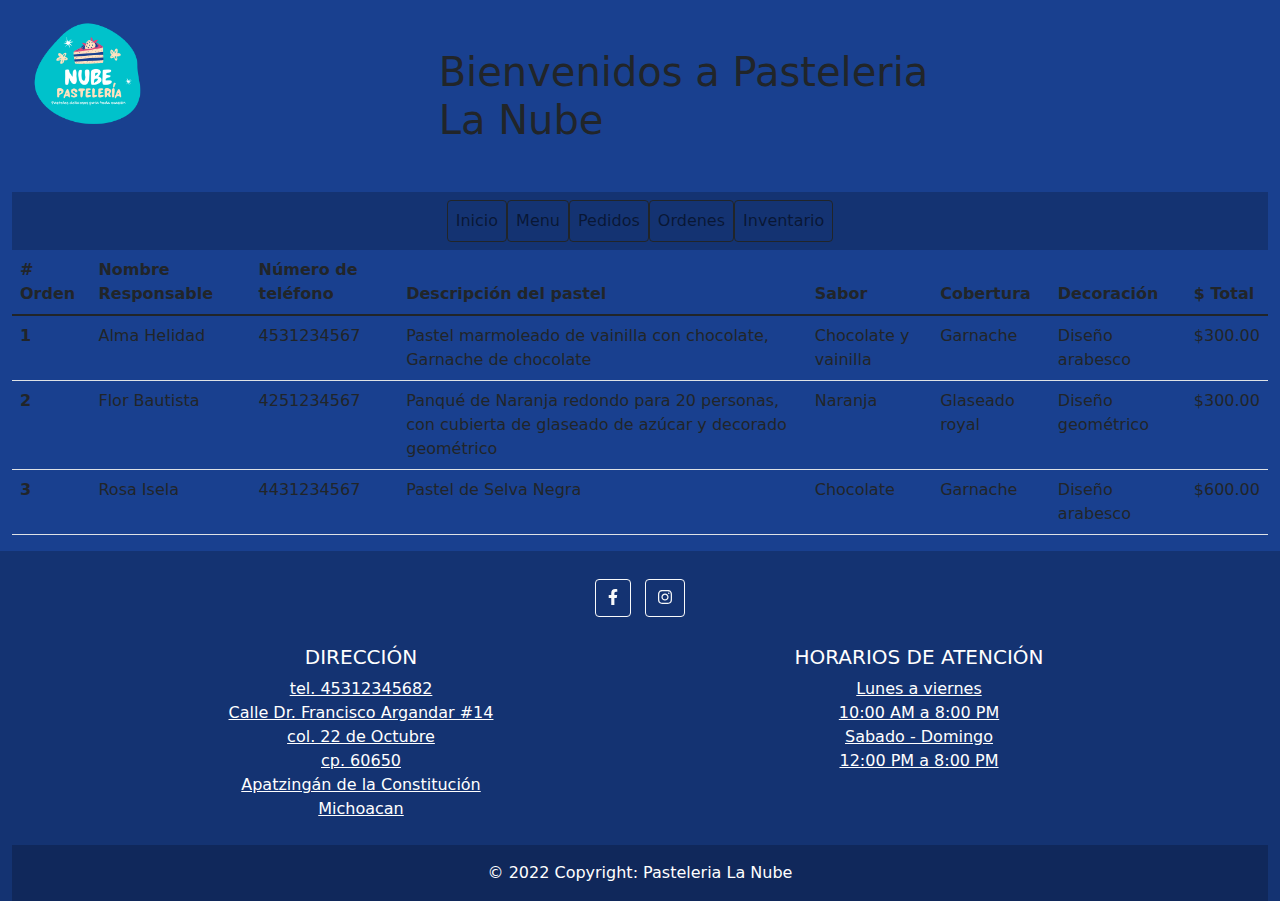
<file: Pratica-HTML-pasteleria/ordenes.html>
<!DOCTYPE html>
<html lang="en">
<head>
    <meta charset="UTF-8">
    <meta http-equiv="X-UA-Compatible" content="IE=edge">
    <meta name="viewport" content="width=device-width, initial-scale=1.0">
    <link rel="shortcut icon" href="img/logo.png">
    <title>Pasteleria La Nube</title>
    <link rel="stylesheet" href="bootstrap-5.1.3-dist/css/bootstrap.min.css">

</head>
<body style="background-color:#19408F">
  
  <div class="container-fluid">
   <!-- encabezado -->
    <div class="row">
        <div class="col-md-4"  >
            <img src="img/logo.png"  alt="..." width="150px">
        </div>
        <div class="col-md-5" >
          <h1  class="m-5 mx-auto">Bienvenidos a Pasteleria La Nube</h1> 
        </div>
    <div>
       <!-- Menu -->
        <nav class="navbar navbar-expand-lg navbar-light "style="background-color: rgba(0, 0, 0, 0.2);">
            <div class="container-fluid">
              <button class="navbar-toggler" type="button" data-bs-toggle="collapse" data-bs-target="#navbarNavAltMarkup" aria-controls="navbarNavAltMarkup" aria-expanded="false" aria-label="Toggle navigation">
                <span class="navbar-toggler-icon"></span>
              </button>
              <div class="collapse navbar-collapse justify-content-center" id="navbarNavAltMarkup">
                <div class="navbar-nav">
                  <a class="nav-link btn btn-outline-dark" href="index.html">Inicio</a>
                  <a class="nav-link btn btn-outline-dark" href="menu.html">Menu</a>
                  <a class="nav-link btn btn-outline-dark" href="Pedidos.html">Pedidos</a>
                  <a class="nav-link btn btn-outline-dark" href="ordenes.html">Ordenes</a>
                  <a class="nav-link btn btn-outline-dark" href="inventario.html">Inventario</a>
                </div>
                </div>
              </div>
            </div>
          </nav>
     <!-- Carusel -->
     <br>
        
     <div class="container">

        <table class="table table-hover">
          <thead>
            <tr>
              <th scope="col"># Orden</th>
              <th scope="col">Nombre Responsable</th>
              <th scope="col">Número de teléfono </th>
              <th scope="col">Descripción del pastel</th>
              <th scope="col">Sabor</th>
              <th scope="col">Cobertura</th>
              <th scope="col">Decoración</th>
              <th scope="col">$ Total</th>
            </tr>
          </thead>
          <tbody>
            <tr>
              <th scope="row">1</th>
              <td>Alma Helidad</td>
              <td>4531234567</td>
              <td>Pastel marmoleado de vainilla con chocolate, Garnache de chocolate</td>
              <td>Chocolate y vainilla</td>
              <td>Garnache</td>
              <td>Diseño arabesco</td>
              <td>$300.00</td>
            </tr>
            <tr>
              <th scope="row">2</th>
              <td>Flor Bautista</td>
              <td>4251234567</td>
              <td>Panqué de Naranja redondo para 20 personas, con cubierta de glaseado de azúcar y decorado geométrico</td>
              <td>Naranja</td>
              <td>Glaseado royal</td>
              <td>Diseño geométrico</td>
              <td>$300.00</td>
            </tr>
            <tr>
              <th scope="row">3</th>
              <td>Rosa Isela</td>
              <td>4431234567</td>
              <td>Pastel de Selva Negra</td>
              <td>Chocolate</td>
              <td>Garnache</td>
              <td>Diseño arabesco</td>
              <td>$600.00</td>
            </tr>
          </tbody>
        </table>
      </div>
     
 <!-- Footer -->
<footer class="text-center text-white" style="background-color: rgba(0, 0, 0, 0.2);">
    <!-- Grid container -->
    <div class="container p-4">
      <!-- Section: Social media -->
      <section class="mb-4">
        <!-- Facebook -->
        <a class="btn btn-outline-light btn-floating m-1" href="#!" role="button"
          ><i class="fab fa-facebook-f"></i
        ></a>
  
        <!-- Instagram -->
        <a class="btn btn-outline-light btn-floating m-1" href="#!" role="button"
          ><i class="fab fa-instagram"></i
        ></a>
  
      </section>
      <!-- Section: Social media -->
    
      <!-- Section: Links -->
      <section class="">
        <!--Grid row-->
        <div class="row">
          <!--Grid column-->
          <div class="col-lg-6 col-md-12 mb-4 mb-md-0">
            <h5 class="text-uppercase">Dirección</h5>
  
            <ul class="list-unstyled mb-0">
              <li>
                <a  class="text-white">tel. 45312345682</a>
              </li>
              <li>
                <a  class="text-white">Calle Dr. Francisco Argandar #14</a>
              </li>
              <li>
                <a  class="text-white">col. 22 de Octubre</a>
              </li>
              <li>
                <a  class="text-white">cp. 60650</a>
              </li>
              <li>
                <a  class="text-white">Apatzingán de la Constitución</a>
              </li>
              <li>
                <a  class="text-white">Michoacan</a>
              </li>
            </ul>
          </div>
          <!--Grid column-->
  
          <!--Grid column-->
          <div class="col-lg-6 col-md-12 mb-4 mb-md-0">
            <h5 class="text-uppercase">Horarios de Atención</h5>
  
            <ul class="list-unstyled mb-0">
              <li>
                <a class="text-white">Lunes a viernes</a>
              </li>
              <li>
                <a  class="text-white">10:00 AM a 8:00 PM</a>
              </li>
              <li>
                <a  class="text-white">Sabado - Domingo</a>
              </li>
              <li>
                <a  class="text-white">12:00 PM a 8:00 PM</a>
              </li>
            </ul>
          </div>
          <!--Grid column-->
  
        </div>
        <!--Grid row-->
      </section>
      <!-- Section: Links -->
    </div>
    <!-- Grid container -->
  
    <!-- Copyright -->
    <div class="text-center p-3" style="background-color: rgba(0, 0, 0, 0.2);">
      © 2022 Copyright: Pasteleria La Nube
    </div>
    <!-- Copyright -->
  </footer>
  <!-- Footer -->
</div>
</body>
    <script src="bootstrap-5.1.3-dist/js/bootstrap.min.js"></script>
    <script defer src="fontawesome/brands.js"></script>
    <script defer src="fontawesome/solid.js"></script>
    <script defer src="fontawesome/fontawesome.js"></script>
</html>
</file>
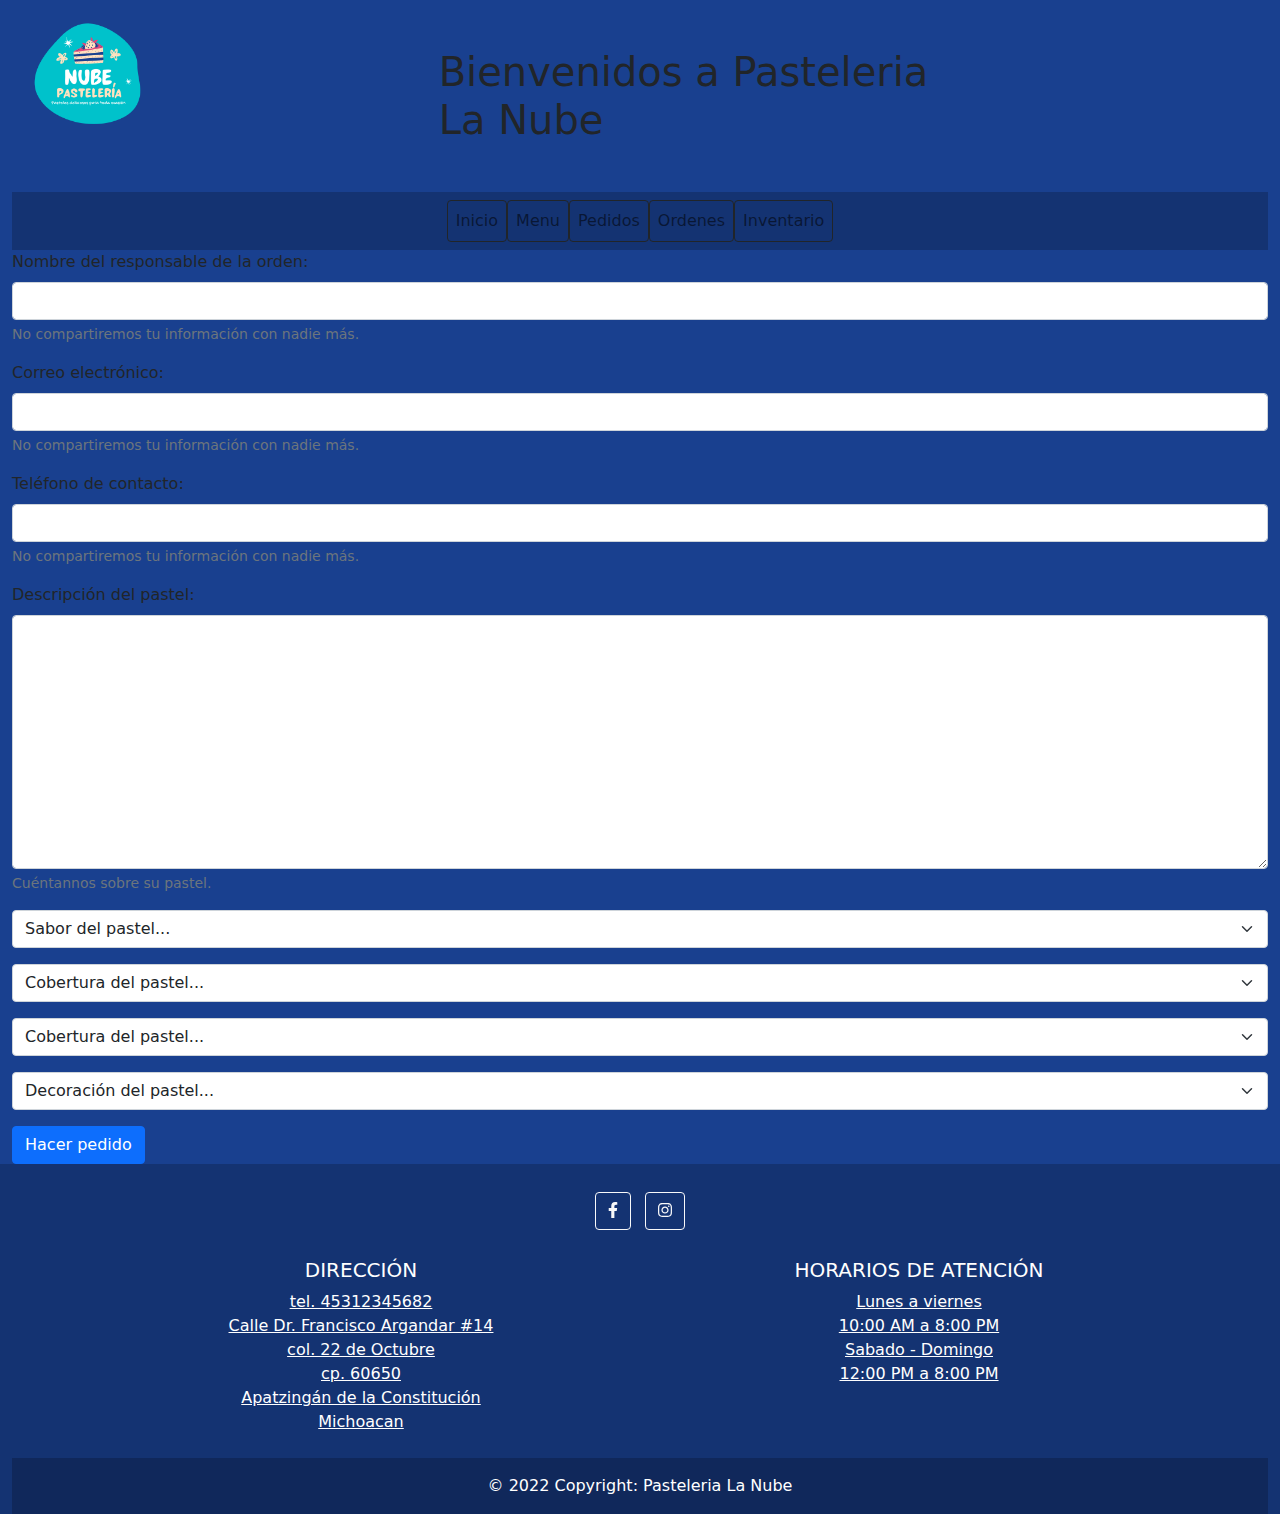
<file: Pratica-HTML-pasteleria/Pedidos.html>
<!DOCTYPE html>
<html lang="en">
<head>
    <meta charset="UTF-8">
    <meta http-equiv="X-UA-Compatible" content="IE=edge">
    <meta name="viewport" content="width=device-width, initial-scale=1.0">
    <link rel="shortcut icon" href="img/logo.png">
    <title>Pasteleria La Nube</title>
    <link rel="stylesheet" href="bootstrap-5.1.3-dist/css/bootstrap.min.css">

</head>
<body style="background-color:#19408F">
  <div class="container-fluid">
   <!-- encabezado -->
    <div class="row">
        <div class="col-md-4"  >
            <img src="img/logo.png"  alt="..." width="150px">
        </div>
        <div class="col-md-5" >
          <h1  class="m-5 mx-auto">Bienvenidos a Pasteleria La Nube</h1> 
        </div>
    <div>
       <!-- Menu -->
        <nav class="navbar navbar-expand-lg navbar-light "style="background-color: rgba(0, 0, 0, 0.2);">
            <div class="container-fluid">
              <button class="navbar-toggler" type="button" data-bs-toggle="collapse" data-bs-target="#navbarNavAltMarkup" aria-controls="navbarNavAltMarkup" aria-expanded="false" aria-label="Toggle navigation">
                <span class="navbar-toggler-icon"></span>
              </button>
              <div class="collapse navbar-collapse justify-content-center" id="navbarNavAltMarkup">
                <div class="navbar-nav">
                  <a class="nav-link btn btn-outline-dark" href="index.html">Inicio</a>
                  <a class="nav-link btn btn-outline-dark" href="menu.html">Menu</a>
                  <a class="nav-link btn btn-outline-dark" href="Pedidos.html">Pedidos</a>
                  <a class="nav-link btn btn-outline-dark" href="ordenes.html">Ordenes</a>
                  <a class="nav-link btn btn-outline-dark" href="inventario.html">Inventario</a>
                </div>
                </div>
              </div>
            </div>
          </nav>
    
          <div class="pedido">
            <form class="form-horizontal">
              <div class="mb-3">
                <label for="name" class="form-label">Nombre del responsable de la orden:</label>
                <input type="text" class="form-control" id="name" aria-describedby="nameHelp">
                <div id="nameHelp" class="form-text">No compartiremos tu información con nadie más.</div>
      
              </div>
              <div class="mb-3">
                <label for="mail" class="form-label">Correo electrónico:</label>
                <input type="email" class="form-control" id="inputmail" aria-describedby="emailHelp">
                <div id="emailHelp" class="form-text">No compartiremos tu información con nadie más.</div>
              </div>

              <div class="mb-3">
                <label for="name" class="form-label">Teléfono de contacto:</label>
                <input type="number" oninput="javascript: if (this.value.length > this.maxLength) this.value = this.value.slice(0, this.maxLength);" maxlength="10" class="form-control" id="tel" aria-describedby="telHelp">
                <div id="telHelp" class="form-text">No compartiremos tu información con nadie más.</div>
      
              </div>
              <div class="mb-3">
                <label for="descripcion" class="form-label">Descripción del pastel:</label>
                <textarea class="form-control" id="description" rows="10" aria-describedby="descriptionHelp"></textarea>
                <div id="descriptionHelp" class="form-text">Cuéntannos sobre su pastel.</div>
              </div>
                   
              <div class="input-group mb-3">
                <select class="form-select" id="pastel">
                  <option selected>Sabor del pastel...</option>
                  <option value="1">Chocolate</option>
                  <option value="2">Vainilla</option>
                  <option value="3">Naranja</option>
                  <option value="3">Marmoleado</option>
                  <option value="3">Imposible</option>
                  <option value="3">Tarta Sacher</option>
                  <option value="3">Selva Negra</option>
                </select>
              </div>
      
              <div class="input-group mb-3">
                <select class="form-select" id="cobertura">
                  <option selected>Cobertura del pastel...</option>
                  <option value="1">Glaseado</option>
                  <option value="2">Fondant</option>
                  <option value="3">Betún</option>
                  <option value="3">Garnache</option>
                </select>
              </div>
      
              <div class="input-group mb-3">
                <select class="form-select" id="cobertura">
                  <option selected>Cobertura del pastel...</option>
                  <option value="1">Glaseado</option>
                  <option value="2">Fondant</option>
                  <option value="3">Betún</option>
                  <option value="3">Garnache</option>
                </select>
              </div>
      
              <div class="input-group mb-3">
                <select class="form-select" id="cobertura">
                  <option selected>Decoración del pastel...</option>
                  <option value="1">Flores</option>
                  <option value="2">Diseño geométrico</option>
                  <option value="3">Diseño arabesco</option>
                  <option value="3">Estatuilla</option>
                </select>
              </div>
      
              <button type="submit" class="btn btn-primary">Hacer pedido</button>
            </form>
          </div>



 <!-- Footer -->
<footer class="text-center text-white" style="background-color: rgba(0, 0, 0, 0.2);">
    <!-- Grid container -->
    <div class="container p-4">
      <!-- Section: Social media -->
      <section class="mb-4">
        <!-- Facebook -->
        <a class="btn btn-outline-light btn-floating m-1" href="#!" role="button"
          ><i class="fab fa-facebook-f"></i
        ></a>
  
        <!-- Instagram -->
        <a class="btn btn-outline-light btn-floating m-1" href="#!" role="button"
          ><i class="fab fa-instagram"></i
        ></a>
  
      </section>
      <!-- Section: Social media -->
    
      <!-- Section: Links -->
      <section class="">
        <!--Grid row-->
        <div class="row">
           <!--Grid column-->
           <div class="col-lg-6 col-md-12 mb-4 mb-md-0">
            <h5 class="text-uppercase">Dirección</h5>
  
            <ul class="list-unstyled mb-0">
              <li>
                <a  class="text-white">tel. 45312345682</a>
              </li>
              <li>
                <a  class="text-white">Calle Dr. Francisco Argandar #14</a>
              </li>
              <li>
                <a  class="text-white">col. 22 de Octubre</a>
              </li>
              <li>
                <a  class="text-white">cp. 60650</a>
              </li>
              <li>
                <a  class="text-white">Apatzingán de la Constitución</a>
              </li>
              <li>
                <a  class="text-white">Michoacan</a>
              </li>
            </ul>
          </div>
          <!--Grid column-->
  
          <!--Grid column-->
          <div class="col-lg-6 col-md-12 mb-4 mb-md-0">
            <h5 class="text-uppercase">Horarios de Atención</h5>
  
            <ul class="list-unstyled mb-0">
              <li>
                <a class="text-white">Lunes a viernes</a>
              </li>
              <li>
                <a  class="text-white">10:00 AM a 8:00 PM</a>
              </li>
              <li>
                <a  class="text-white">Sabado - Domingo</a>
              </li>
              <li>
                <a  class="text-white">12:00 PM a 8:00 PM</a>
              </li>
            </ul>
          </div>
          <!--Grid column-->
        </div>
        <!--Grid row-->
      </section>
      <!-- Section: Links -->
    </div>
    <!-- Grid container -->
  
    <!-- Copyright -->
    <div class="text-center p-3" style="background-color: rgba(0, 0, 0, 0.2);">
      © 2022 Copyright: Pasteleria La Nube
    </div>
    <!-- Copyright -->
  </footer>
  <!-- Footer -->
</div>
</body>
    <script src="bootstrap-5.1.3-dist/js/bootstrap.min.js"></script>
    <script defer src="fontawesome/brands.js"></script>
    <script defer src="fontawesome/solid.js"></script>
    <script defer src="fontawesome/fontawesome.js"></script>
</html>
</file>
<file: pratica-ccs/src/css/index.css>
@import url('https://fonts.googleapis.com/css2?family=Montserrat:wght@100;300;500&family=Mulish:wght@200;400&family=Roboto:wght@100;400;700&display=swap');

body{
    padding: 0;
}

section{
    padding: 0;
    margin: 0;
}
.container{
    padding: 0 !important;
    margin: 0 !important;
}
a.title{
    color: rgb(0, 69, 188) !important;
    margin-right: 20%;
    font-family: 'Roboto', sans-serif;
    font-weight: bold;
}
a.nav-link{
    color: rgb(125, 135, 152);
    font-size: 14px;
    font-weight: 500;
    font-family: 'Montserrat', sans-serif;
}

.button-nav{
    background-color: rgb(0, 69, 188) !important ;
    color: white !important;
    border-radius: 3px !important;
    border: 0;
    height: 35px;
    width: 110px;
    box-shadow: 3px 2px 7px 2px #00000045;
}


.title{
    font-weight: 500;
    margin-left: 100px;
}
.col-md-12, .col-md-6{
    margin: 0 !important;
    padding: 0 !important;
}
.row{
    margin: 0 !important;
    padding: 0 !important;
}

.column-photo{
    height: 900px;
    
    background-position-x: center;
    background-repeat: no-repeat;
}

.column-photo-contact{
    height: 100%;
    background-position-x: center;
    background-repeat: no-repeat;
    background-position-y: bottom;
}

.column-photo-left{
    height: 300px;
    background-position-x: inherit;
    background-repeat: no-repeat;
}

.all-image{
    height: 100% !important;
}

.menu{
    background-color: rgba(255, 255, 255, 0.68) !important;
    justify-content: space-evenly !important;
}

.information{
    padding: 25% 25% 0 15%;
}

.information-contact{
    padding: 1% 0 0 15%;
    margin-bottom: 50px;
}

.preparations{
    padding: 20% 15% 0 5%;
}
.title-information{
    font-family: 'Roboto';
    font-size: 50px !important;
    color: rgb(32, 63, 113);
    font-weight: bold;
    word-break: break-word;
    width: 320px;
}

.subtitle-information{
    font-family: 'Roboto';
    font-size: 28px !important;
    color: rgb(32, 63, 113);
    font-weight: bold;
    word-break: break-word;
}

.description{
    color: rgb(125, 135, 152);
    font-size: 14px;
    font-weight: 500;
    font-family: 'Montserrat', sans-serif;
    word-break: break-word;
    width: 320px;
}

.description-contact{
    color: rgb(125, 135, 152);
    font-size: 14px;
    font-weight: 500;
    font-family: 'Montserrat', sans-serif;
    word-break: break-word;
    width: 400px;
}
.description-prep{
    color: rgb(125, 135, 152);
    font-size: 14px;
    font-family: 'Montserrat', sans-serif;
    word-break: break-word;
    padding-right: 101px !important;
    margin-bottom: 50px !important;
}
.icons-row{
    margin-top: 15px !important;
    color: rgb(32, 63, 113);
    font-weight: bold;
    font-size: 14px;
}

.icon-custom{
    color:  rgb(249, 218, 66);
    background-color: rgb(255, 252, 244)
}

.schedule{
    margin-top: 150px !important;
}
.icon-schedule{
    padding: 0 !important;
}
.icon-clock{
    font-size: 10px;
    color: rgb(0, 69, 188) !important ;
    background-color: rgb(231, 236, 254);
    height: 20px;
    width: 15px;
    padding-top: 2px !important;
    padding-left: 2px !important;
    margin: 8px 0 0 5px !important;}

.span-icon{
    padding-top: 5px;
    color: rgb(32, 63, 113);
    font-weight: bold;
    padding-left: 5px !important;

}

.card-info {
    transform: translate(10px, -280%);
    z-index: 1000;
    height: 100px;
    margin-left: 12% !important;
    padding: 25px !important;
    position: absolute !important;
    border: 0 !important;
    box-shadow: 0px 7px 7px 0 #00000045;
    background-color: rgba(255, 255, 255, 0.94) !important;


}

.card.card-info {
    display: flex;
    flex-direction: unset;
}
.data-headers{
    font-size: 13px !important;
}
.data{
    color: rgb(32, 63, 113);
    font-weight: bold;
    font-size: 15px;
}

.data-vaccination{
    padding-left: 22px !important;
    margin-right: 0 !important;
    padding-right: 0 !important;
}

.vaccine{
    padding-left: 30px !important;
}

.icon-schedule{
    color: rgb(0, 69, 188) !important ;
    background-color: rgb(231, 236, 254);
    height: 20px;
    width: 20px;
    border-radius: 4px;
    padding: 4px !important;
    border: none;
}

.button-submit{
    height: 40px;
}
.content-footer{
    justify-content: space-between;
}
.footer-class{
    justify-content: space-between;
    align-content: center;
}

.brand-vaccine{
    width: 150px;
    height: 180px;
}

.card-header{
    background-color: white !important;
    border-radius: 6px !important;
    border: gray;
}

.collapse.card-body{
    border-radius: 6px !important;
}
.card-accordion{
    border: none !important;
}
.icon-collapse{
    align-self: center;
    padding-left: 0 !important;
    padding-right: 0 !important;
    color: rgb(0, 69, 188) !important ;
    background-color: rgb(231, 236, 254);
    border-radius: 4px;
    text-align: center;
}

.btn-link{
    padding: 0 !important;
}
.title-collapse{
    color: rgb(32, 63, 113) !important;
    font-weight: bolder !important;
    font-size: 15px !important;
}

.collapse.show {
    box-shadow: 10px 8px 17px 8px #00000045;
    border-radius: 6px;
}

@media (min-width: 1200px){
    .container {
        max-width: 100% !important;
    }
}   
@media (min-width:768px){
    .container {
        max-width: 100% !important
    }
}

.contacto-card{
    border-color: #0000001d !important;
    border-width: 2.5px !important;
    padding-top: 10%;
    width: 90%;
}
.contacto-card:hover{
    box-shadow: 3px 2px 7px 2px #00000045;
    border: none !important;
}
h6.card-subtitle.mb-2.text-muted {
    font-size: 14px;
}


.contact-body-card{
    padding: 10px 0 0 15px !important;
    margin: 0 0 0 9px !important;
}
.icon-contact {
    width: 50px;
    height: 50px;
    font-size: 35px;
    justify-content: center;
    margin: 50%;
    color: rgb(0, 69, 188) !important ;
    background-color: rgb(231, 236, 254);
    border-radius: 6px;
    padding: 40% 40% 40% 55%;}

.button-contact{
    width: 220px;
    height: 50px;
    font-weight: bold !important;
    font-size: 15px;
    color: rgb(0, 69, 188) !important ;
    background-color: rgb(231, 236, 254) !important;
    margin: 10%;
}

.button-contact:hover{
    background-color: rgb(0, 69, 188) !important;
    color: white !important;
}

.row-contact{
    margin: 10px 0 10px 0 !important;
}

.footer-vaccination{
    height: 250px;
    background-color: rgb(231, 236, 254) !important;
    padding: 50px 0 0 150px;
}

.vaccination-title{
    color: rgb(0, 69, 188) !important;
    font-family: 'Roboto', sans-serif;
    font-weight: bold;
    font-size: 20px;
}

.credits{
    margin-top: 80px;
}
.credits-options{
    margin-top: 30px;
    text-align: end;
}

.footer-options{
    color: rgb(32, 63, 113) !important;
    font-family: 'Roboto', sans-serif;
    font-weight: bold;
    font-size: 20px;
}
.description-options{
    margin-top: 10px;
}
</file>
